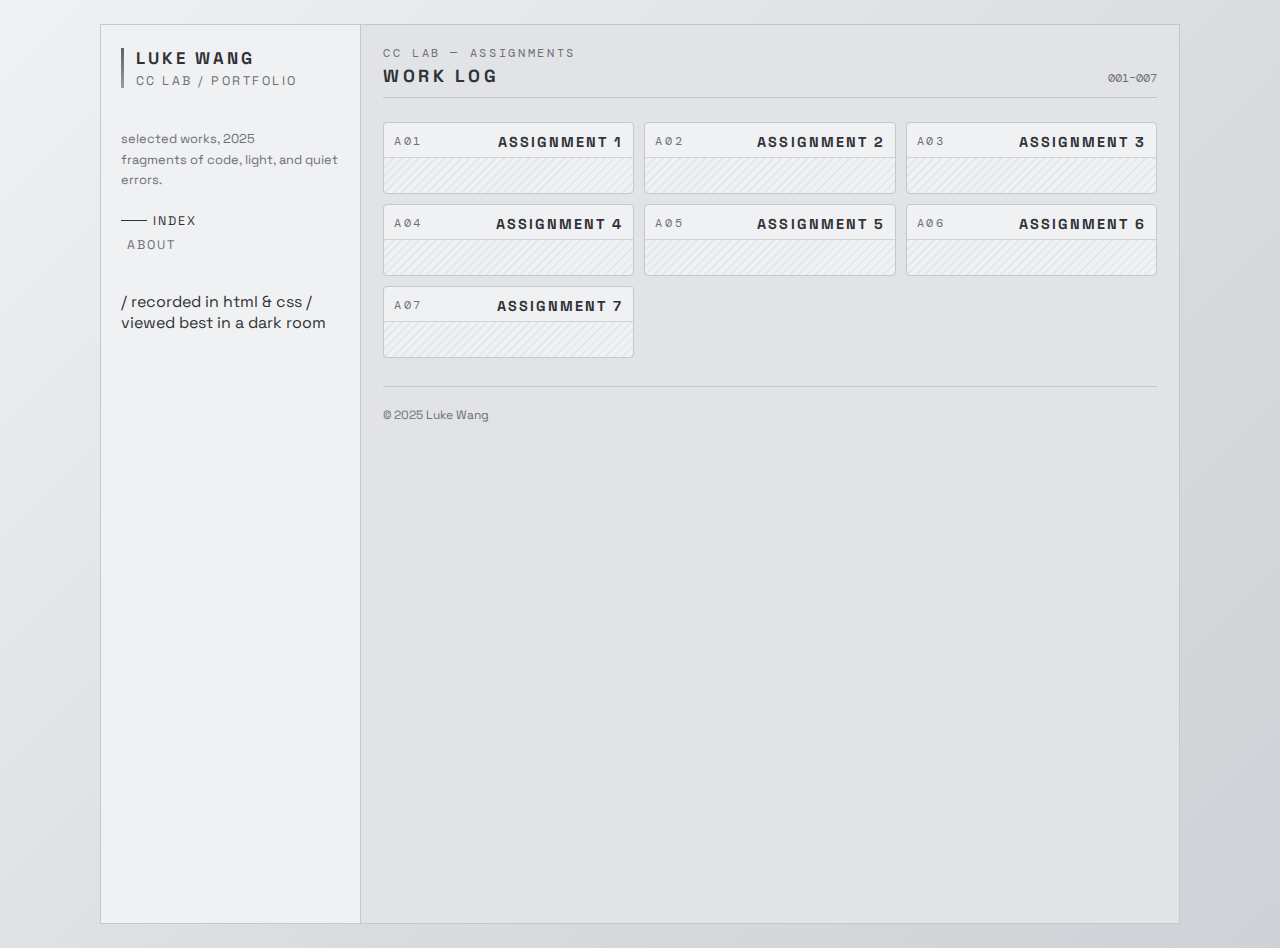
<file: index.html>
<!DOCTYPE html>
<html lang="en">
<head>
  <meta charset="UTF-8">
  <title>Luke Wang · CC Lab Portfolio</title>
  <meta name="viewport" content="width=device-width, initial-scale=1">

  <!-- Typeface: geometric + mono -->
  <link rel="preconnect" href="https://fonts.googleapis.com">
  <link rel="preconnect" href="https://fonts.gstatic.com" crossorigin>
  <link href="https://fonts.googleapis.com/css2?family=Space+Grotesk:wght@400;500;600&family=DM+Mono:wght@300;400&display=swap" rel="stylesheet">

  <link rel="stylesheet" href="style.css">
</head>
<body>

<div class="layout">

  <!-- LEFT SIDEBAR -->
  <aside class="sidebar">
    <div class="sidebar-inner">

      <div class="identity-block">
        <div class="mark-line"></div>
        <div class="identity-text">
          <h1>Luke Wang</h1>
          <p class="role">CC LAB / PORTFOLIO</p>
        </div>
      </div>

      <p class="bio">
        selected works, 2025  
        fragments of code, light, and quiet errors.
      </p>

      <nav class="side-nav">
        <a href="index.html" class="side-nav-link active">index</a>
        <a href="about.html" class="side-nav-link">about</a>
      </nav>

      <div class="sidebar-footer">
        <p class="sidebar-note">
          / recorded in html &amp; css  
          / viewed best in a dark room
        </p>
      </div>
    </div>
  </aside>

  <!-- RIGHT MAIN AREA -->
  <main class="content">

    <!-- HEADER STRIP -->
    <section class="hero-strip">
      <div class="hero-label">
        CC LAB — ASSIGNMENTS
      </div>
      <div class="hero-title-row">
        <h2>WORK LOG</h2>
        <span class="hero-meta">001–007</span>
      </div>
    </section>

    <!-- ASSIGNMENT GRID -->
    <section class="assignment-grid">

      <article class="assignment-card">
        <a href="./assignment1.html" class="assignment-link">
          <div class="assignment-header">
            <span class="assignment-code">A01</span>
            <h3>Assignment 1</h3>
          </div>
          <div class="frame-line"></div>
        </a>
      </article>

      <article class="assignment-card">
        <a href="./assignment2/assignment2.html" class="assignment-link">
          <div class="assignment-header">
            <span class="assignment-code">A02</span>
            <h3>Assignment 2</h3>
          </div>
          <div class="frame-line"></div>
        </a>
      </article>

      <article class="assignment-card">
        <a href="./assignment3/assignment3.html" class="assignment-link">
          <div class="assignment-header">
            <span class="assignment-code">A03</span>
            <h3>Assignment 3</h3>
          </div>
          <div class="frame-line"></div>
        </a>
      </article>

      <article class="assignment-card">
        <a href="./assignment4/assignment4.html" class="assignment-link">
          <div class="assignment-header">
            <span class="assignment-code">A04</span>
            <h3>Assignment 4</h3>
          </div>
          <div class="frame-line"></div>
        </a>
      </article>

      <article class="assignment-card">
        <a href="./assignment5/assignment5.html" class="assignment-link">
          <div class="assignment-header">
            <span class="assignment-code">A05</span>
            <h3>Assignment 5</h3>
          </div>
          <div class="frame-line"></div>
        </a>
      </article>

      <article class="assignment-card">
        <a href="./assignment6/assignment6.html" class="assignment-link">
          <div class="assignment-header">
            <span class="assignment-code">A06</span>
            <h3>Assignment 6</h3>
          </div>
          <div class="frame-line"></div>
        </a>
      </article>

      <article class="assignment-card">
        <a href="./assignment7/assignment7.html" class="assignment-link">
          <div class="assignment-header">
            <span class="assignment-code">A07</span>
            <h3>Assignment 7</h3>
          </div>
          <div class="frame-line"></div>
        </a>
      </article>

    </section>

    <footer class="page-footer">
      <p>© 2025 Luke Wang</p>
    </footer>

  </main>
</div>

</body>
</html>
</file>
<file: style.css>
/* ---------- Base ---------- */

:root {
  --bg: #e6e7ea;           /* soft cold gray */
  --bg-alt: #dddfe2;       /* supporting gray */
  --panel: #f0f1f3;        /* light gray panels */
  --panel-mid: #e1e3e6;
  --panel-line: #c5c7cc;

  --text-main: #303236;    /* charcoal */
  --text-muted: #6d7077;   /* cool muted gray */

  --line-strong: #303236;
  --line-soft: #c5c7cc;

  --radius-sm: 4px;
  --transition-fast: 130ms ease-out;
  --transition-med: 200ms ease;
}

*,
*::before,
*::after {
  box-sizing: border-box;
}

/* ---------- Body ---------- */

html, body {
  margin: 0;
  padding: 0;
}

body {
  min-height: 100vh;
  font-family: "Space Grotesk", system-ui, -apple-system, BlinkMacSystemFont,
               "Segoe UI", sans-serif;

  /* cold concrete gradient */
  background:
    linear-gradient(135deg, #f0f1f3 0%, #d9dbdf 60%, #cfd1d6 100%);
  color: var(--text-main);

  -webkit-font-smoothing: antialiased;
}

/* subtle film grain */
body::before {
  content: "";
  position: fixed;
  inset: 0;
  pointer-events: none;
  z-index: 0;
  opacity: 0.15;
  background-image:
    repeating-linear-gradient(
      to bottom,
      rgba(255,255,255,0.08) 0,
      rgba(255,255,255,0.08) 1px,
      transparent 1px,
      transparent 3px
    );
  mix-blend-mode: soft-light;
}

/* drifting particles layer */
body::after {
  content: "";
  position: fixed;
  inset: -50px;
  pointer-events: none;
  z-index: 0;
  opacity: 0.25;
  background-image:
    radial-gradient(1px 1px at 20% 30%, rgba(80,80,80,0.35) 0, transparent 60%),
    radial-gradient(1px 1px at 70% 40%, rgba(60,60,60,0.25) 0, transparent 60%),
    radial-gradient(1px 1px at 40% 80%, rgba(90,90,90,0.28) 0, transparent 60%),
    radial-gradient(1px 1px at 85% 65%, rgba(50,50,50,0.2) 0, transparent 60%);
  animation: driftParticles 55s linear infinite alternate;
}

@keyframes driftParticles {
  from { transform: translate3d(0,0,0); }
  to   { transform: translate3d(60px,-40px,0); }
}

/* ---------- Layout ---------- */

.layout {
  position: relative;
  z-index: 1;
  min-height: 100vh;
  max-width: 1080px;
  margin: 24px auto;
  display: grid;
  grid-template-columns: 260px minmax(0,1fr);

  border: 1px solid var(--panel-line);
  background: rgba(255,255,255,0.55);
  backdrop-filter: blur(6px);
}

@media (max-width: 880px) {
  .layout {
    grid-template-columns: 1fr;
    margin: 12px auto;
  }
}

/* ---------- Sidebar ---------- */

.sidebar {
  border-right: 1px solid var(--panel-line);
  background: var(--panel);
}

.sidebar-inner {
  padding: 22px 20px 18px;
  display: flex;
  flex-direction: column;
  gap: 20px;
}

/* identity */

.identity-block {
  display: flex;
  align-items: center;
  gap: 12px;
}

.mark-line {
  width: 3px;
  height: 40px;
  background: linear-gradient(to bottom, #5f6166, #9a9ca0);
}

.identity-text h1 {
  margin: 0 0 4px;
  font-size: 1.05rem;
  letter-spacing: 0.18em;
  text-transform: uppercase;
  color: var(--text-main);
}

.role {
  margin: 0;
  font-size: 0.78rem;
  letter-spacing: 0.2em;
  text-transform: uppercase;
  color: var(--text-muted);
}

.bio {
  margin: 0;
  font-size: 0.8rem;
  line-height: 1.6;
  color: var(--text-muted);
  white-space: pre-line;
}

/* sidebar nav */

.side-nav {
  display: flex;
  flex-direction: column;
  gap: 4px;
}

.side-nav-link {
  display: inline-flex;
  align-items: center;
  gap: 6px;

  font-size: 0.78rem;
  letter-spacing: 0.16em;
  text-transform: uppercase;
  text-decoration: none;

  color: var(--text-muted);
  padding: 2px 0;
}

.side-nav-link::before {
  content: "";
  width: 0;
  height: 1px;
  background: var(--line-strong);
  transition: width var(--transition-fast);
}

.side-nav-link:hover {
  color: var(--text-main);
}

.side-nav-link:hover::before {
  width: 18px;
}

.side-nav-link.active {
  color: var(--text-main);
}

.side-nav-link.active::before {
  width: 26px;
}

/* ---------- Main Content ---------- */

.content {
  background: var(--panel-mid);
  padding: 20px 22px 18px;
  display: flex;
  flex-direction: column;
  gap: 18px;
}

/* header strip */

.hero-strip {
  border-bottom: 1px solid var(--panel-line);
  padding-bottom: 10px;
}

.hero-label {
  font-family: "DM Mono", ui-monospace;
  font-size: 0.75rem;
  letter-spacing: 0.22em;
  text-transform: uppercase;
  color: var(--text-muted);
}

.hero-title-row {
  margin-top: 4px;
  display: flex;
  justify-content: space-between;
  align-items: baseline;
}

.hero-title-row h2 {
  margin: 0;
  font-size: 1.1rem;
  letter-spacing: 0.2em;
  text-transform: uppercase;
}

.hero-meta {
  font-family: "DM Mono", ui-monospace;
  font-size: 0.75rem;
  color: var(--text-muted);
}

/* ---------- Assignment Grid ---------- */

.assignment-grid {
  display: grid;
  grid-template-columns: repeat(auto-fit, minmax(210px, 1fr));
  gap: 10px;
  margin-top: 6px;
}

/* card */

.assignment-card {
  background: var(--panel);
  border: 1px solid var(--panel-line);
  border-radius: var(--radius-sm);

  overflow: hidden;
  transition:
    transform var(--transition-med),
    border-color var(--transition-med),
    background var(--transition-med),
    box-shadow var(--transition-med);
}

.assignment-card:hover {
  background: var(--panel-light);
  border-color: var(--line-strong);
  transform: translateY(-2px);
  box-shadow: 0 14px 28px rgba(0,0,0,0.12);
}

.assignment-link {
  text-decoration: none;
  color: inherit;
  display: flex;
  flex-direction: column;
}

/* card header */

.assignment-header {
  display: flex;
  justify-content: space-between;
  padding: 10px 10px 6px;
}

.assignment-code {
  font-family: "DM Mono", ui-monospace;
  font-size: 0.75rem;
  letter-spacing: 0.22em;
  text-transform: uppercase;
  color: var(--text-muted);
}

.assignment-header h3 {
  margin: 0;
  font-size: 0.9rem;
  text-transform: uppercase;
  letter-spacing: 0.14em;
}

/* film-like band */

.frame-line {
  height: 36px;
  border-top: 1px solid var(--panel-line);
  background:
    repeating-linear-gradient(
      135deg,
      rgba(0,0,0,0.06) 0,
      rgba(0,0,0,0.06) 2px,
      transparent 2px,
      transparent 6px
    );
  opacity: 0.7;
}

/* ---------- Footer ---------- */

.page-footer {
  margin-top: 10px;
  padding-top: 8px;
  border-top: 1px solid var(--panel-line);
  font-size: 0.75rem;
  color: var(--text-muted);
}

/* ---------- About page layout ---------- */

.about-layout {
  display: grid;
  grid-template-columns: minmax(0, 260px) minmax(0, 1fr);
  gap: 18px;
  margin-top: 14px;
  align-items: flex-start;
}

@media (max-width: 720px) {
  .about-layout {
    grid-template-columns: 1fr;
  }
}

/* image block */

.about-image-block {
  display: flex;
  flex-direction: column;
  gap: 6px;
}

.about-image-frame {
  background: var(--panel);
  border: 1px solid var(--panel-line);
  border-radius: 4px;
  padding: 6px;
  box-shadow: 0 10px 22px rgba(0, 0, 0, 0.12);
  position: relative;
  overflow: hidden;
}

/* slight “film frame” edges */
.about-image-frame::before,
.about-image-frame::after {
  content: "";
  position: absolute;
  inset: 4px;
  border: 1px solid rgba(0, 0, 0, 0.08);
  pointer-events: none;
}

.about-image-frame img {
  display: block;
  width: 100%;
  height: auto;
  object-fit: cover;
}

/* caption */

.about-image-caption {
  margin: 0;
  font-family: "DM Mono", ui-monospace;
  font-size: 0.75rem;
  letter-spacing: 0.16em;
  text-transform: uppercase;
  color: var(--text-muted);
}

/* text block */

.about-block {
  display: flex;
  flex-direction: column;
  gap: 8px;
}

.about-title {
  margin: 0 0 4px;
  font-size: 0.95rem;
  letter-spacing: 0.24em;
  text-transform: uppercase;
}

.about-text {
  margin: 0;
  font-size: 0.88rem;
  line-height: 1.7;
  color: var(--text-main);
}

/* Resize p5 canvas to fit the assignment pillar */
.sketch-frame canvas {
  width: 100% !important;
  height: auto !important;
  display: block;
}
</file>
